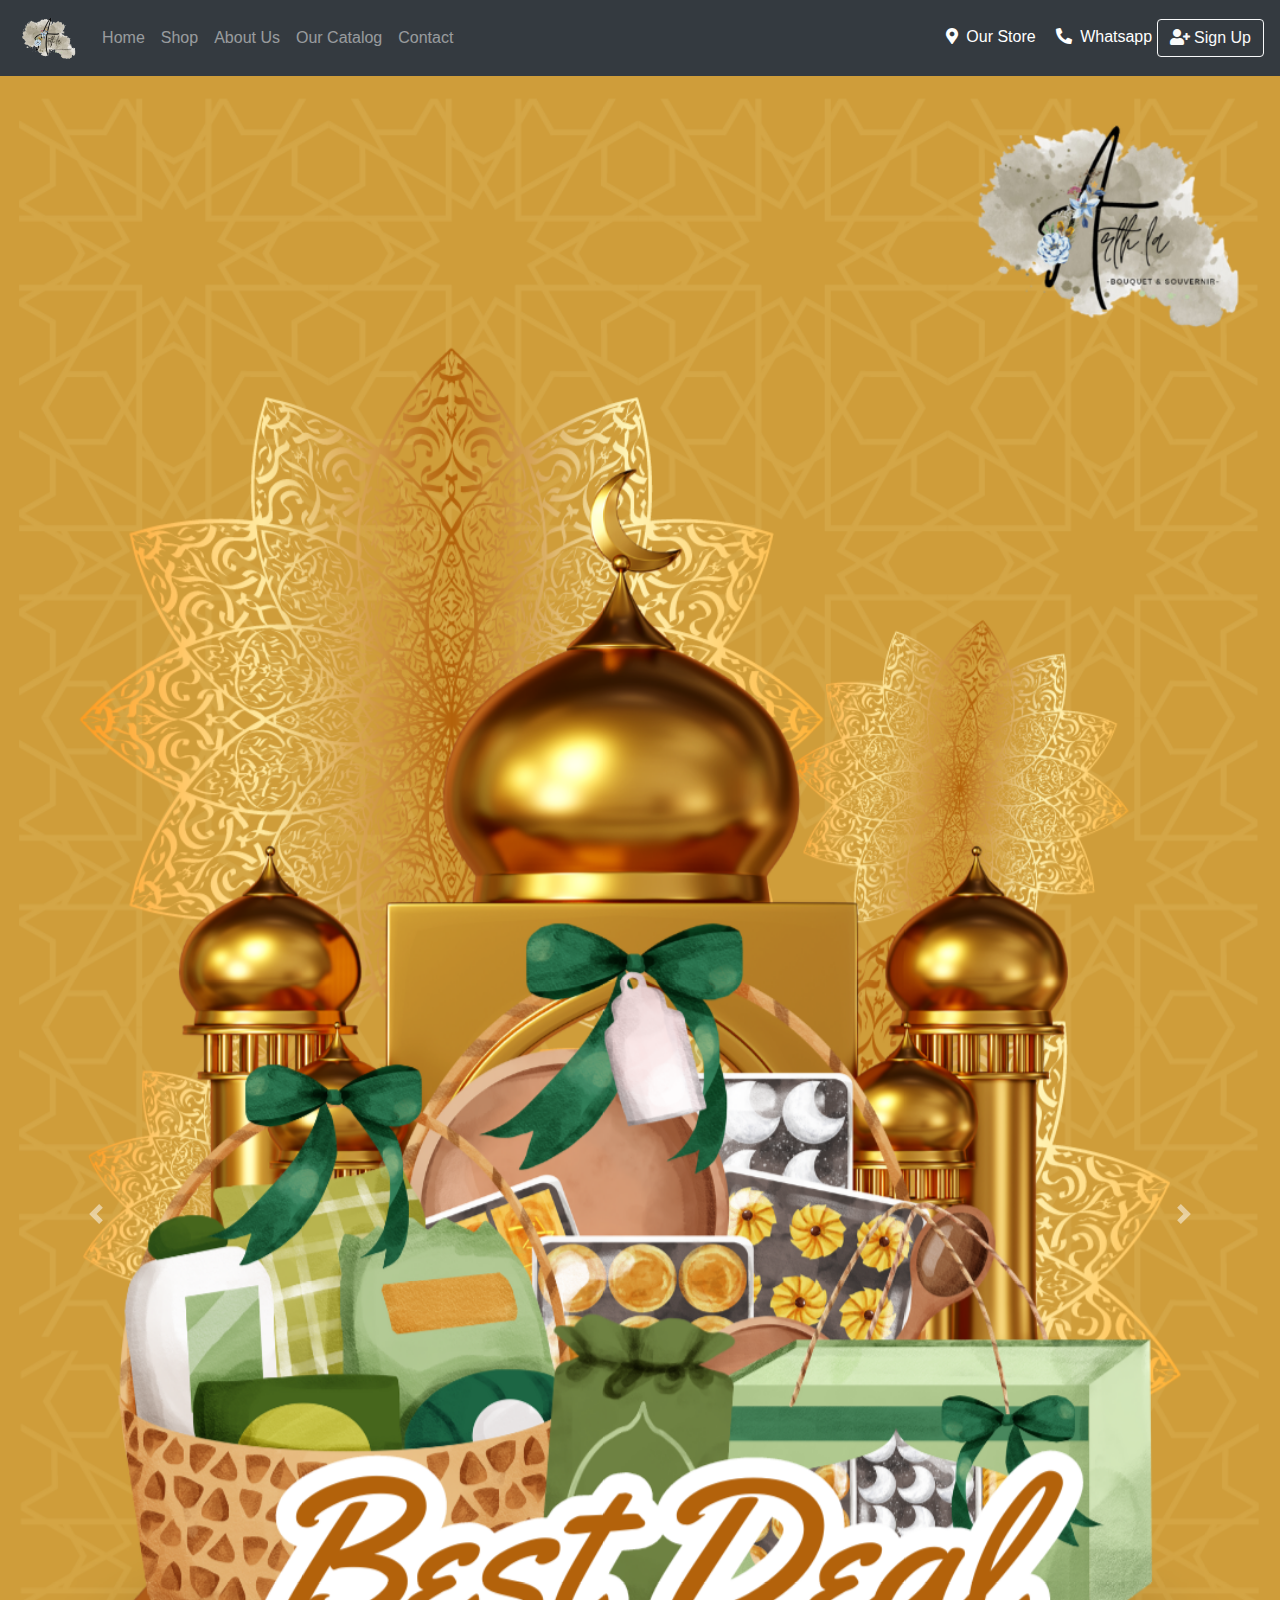
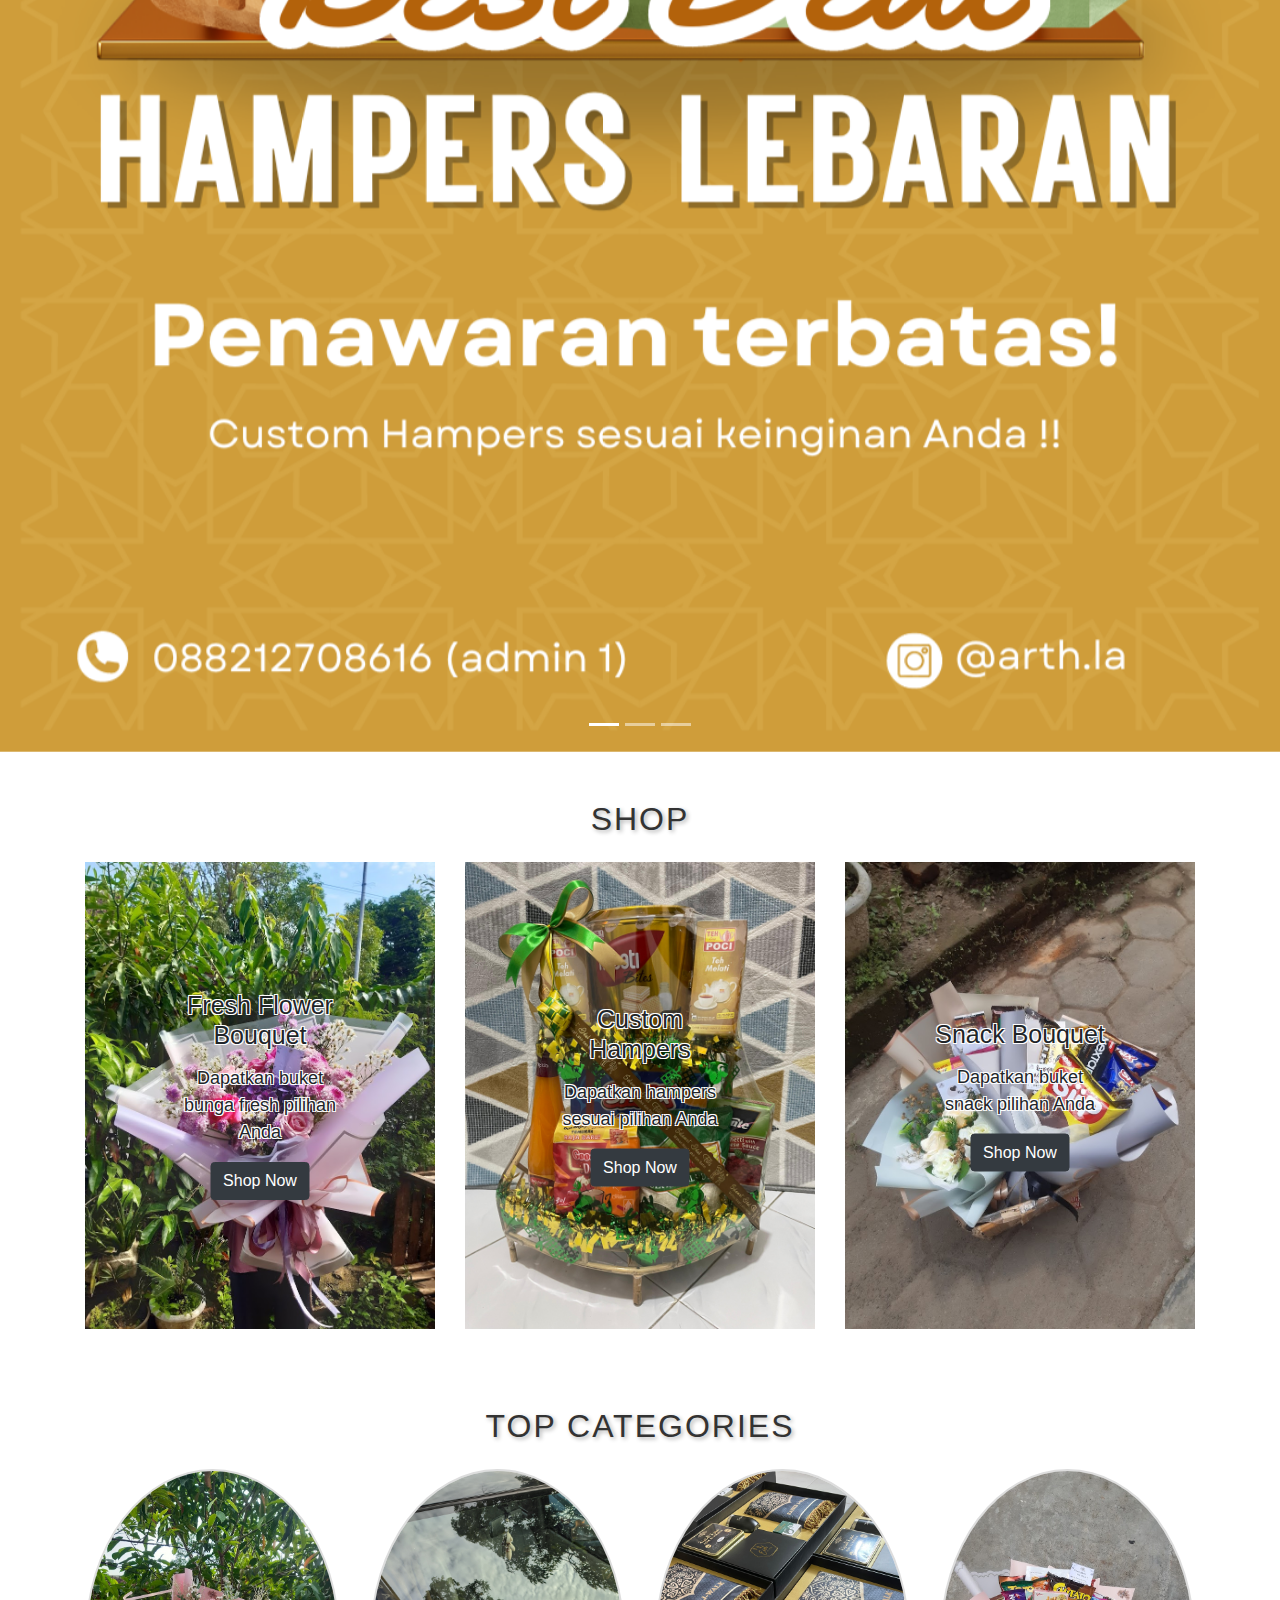
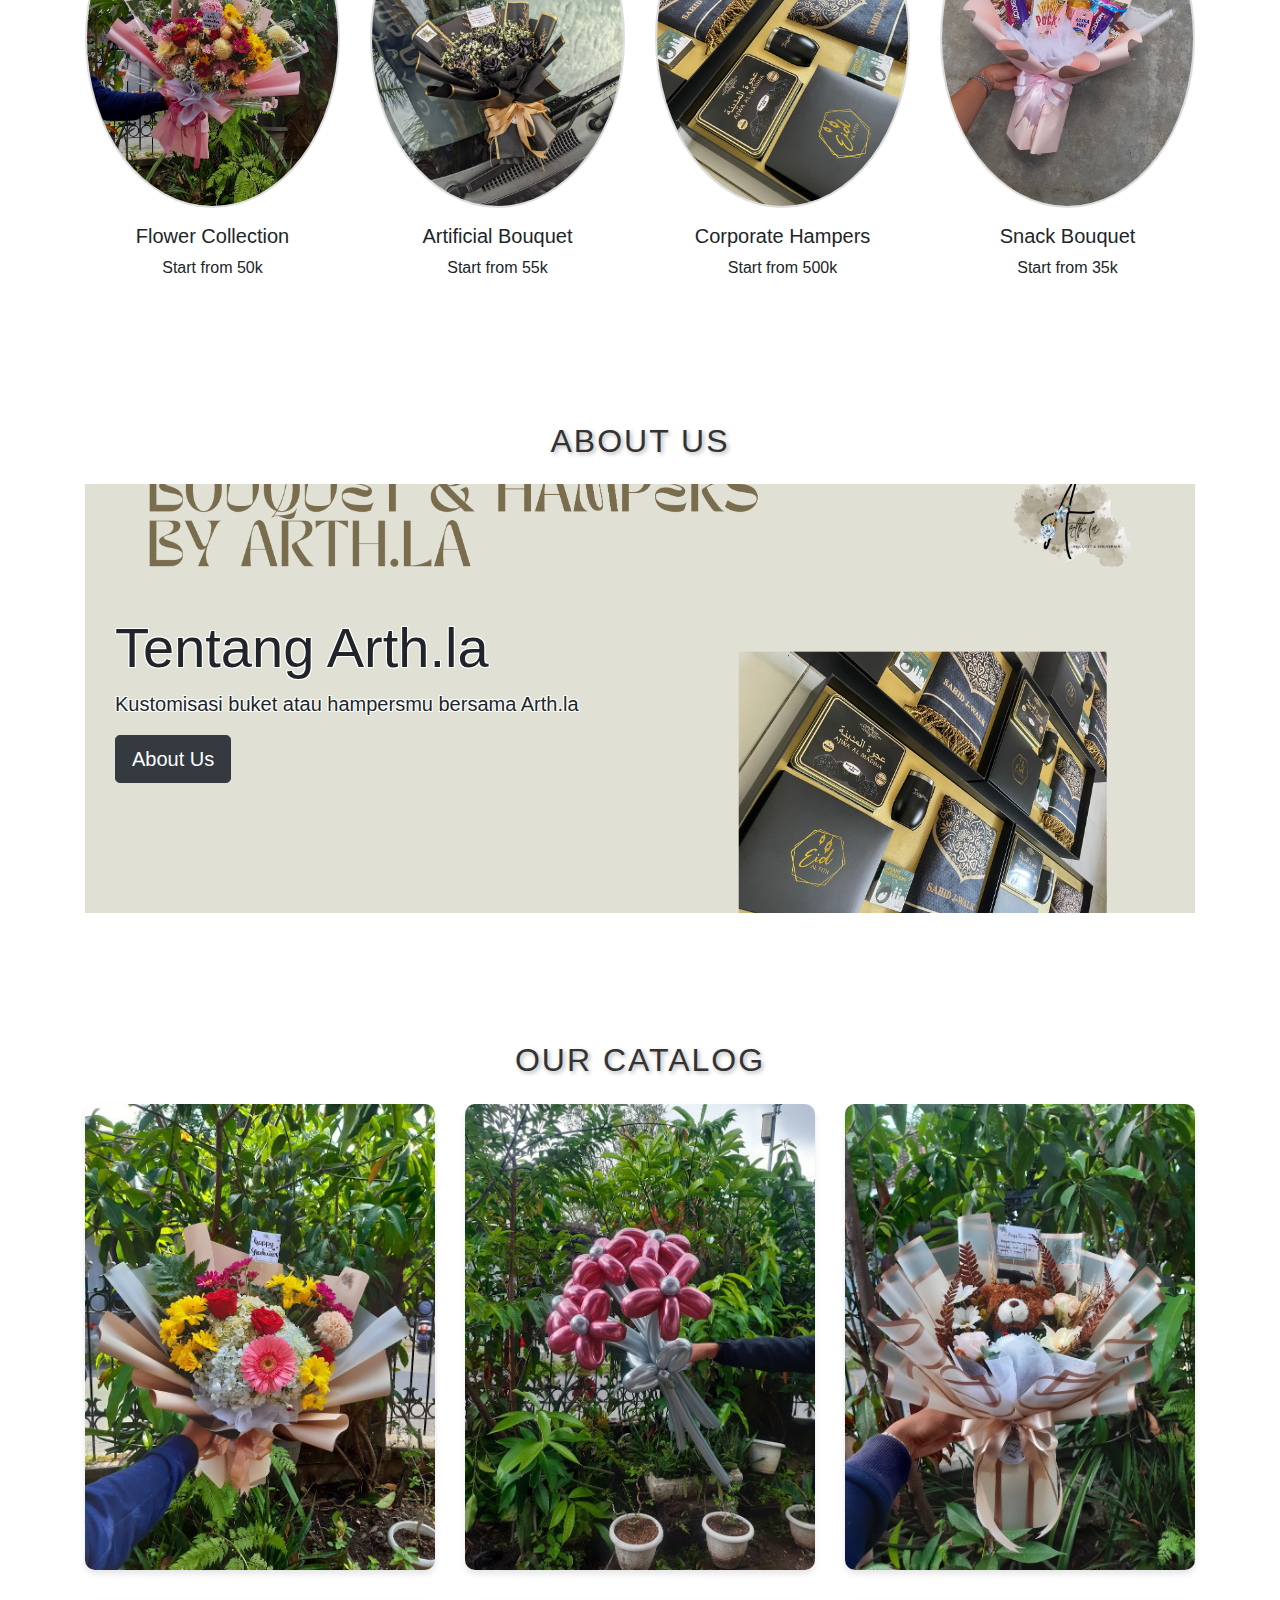
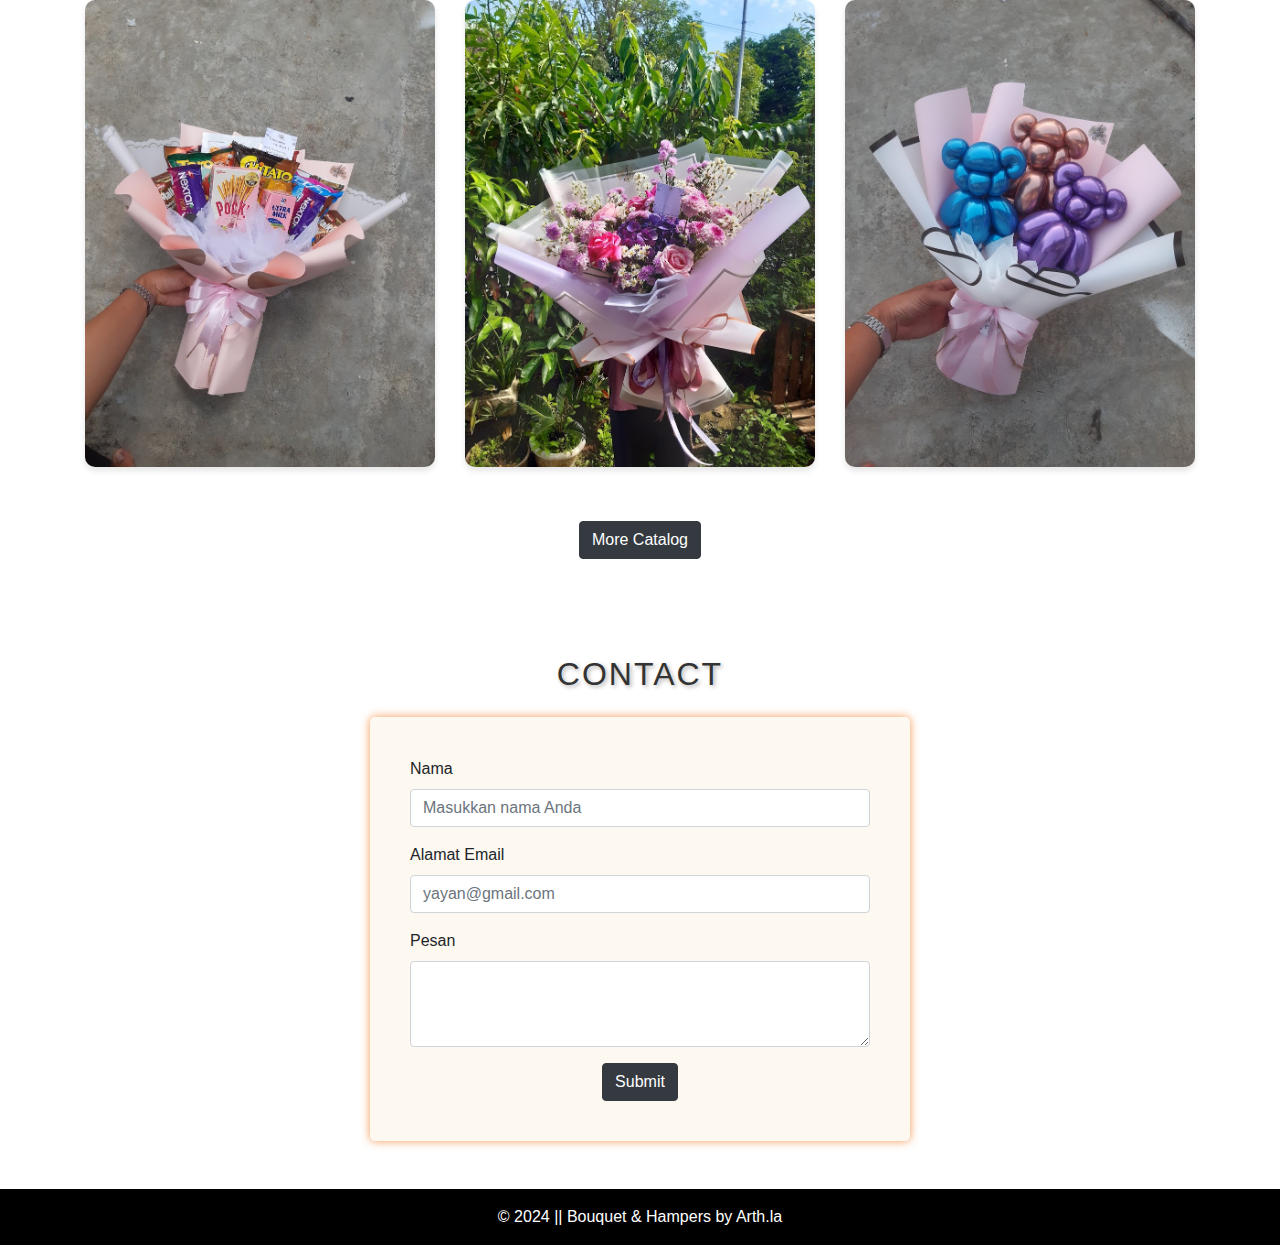
<file: index.html>
<!DOCTYPE html>
<html lang="en">
<head>
    <meta charset="UTF-8">
    <meta name="viewport" content="width=device-width, initial-scale=1.0">
    <title>Bouquet & Hampers by Arth.la</title>
    <link href="https://maxcdn.bootstrapcdn.com/bootstrap/4.5.2/css/bootstrap.min.css" rel="stylesheet">
    <link rel="stylesheet" href="https://cdnjs.cloudflare.com/ajax/libs/font-awesome/5.15.4/css/all.min.css">
    <link rel="stylesheet" href="style.css" />

</head>

<body>

    <nav class="navbar navbar-expand-lg navbar-dark bg-dark sticky-top">
        <a class="navbar-brand" href="#"><img src="./assets/images/logo.png" alt="Logo Perusahaan" style="height: 50px;"></a>
        <button class="navbar-toggler" type="button" data-toggle="collapse" data-target="#navbarSupportedContent" aria-controls="navbarSupportedContent" aria-expanded="false" aria-label="Toggle navigation">
            <span class="navbar-toggler-icon"></span>
        </button>
    
        <div class="collapse navbar-collapse" id="navbarSupportedContent">
            <ul class="navbar-nav mr-auto">
                <li class="nav-item">
                    <a class="nav-link" href="#carouselExampleIndicators">Home</a>
                </li>
                <li class="nav-item">
                    <a class="nav-link" href="shop.html">Shop</a>
                </li>
                <li class="nav-item">
                    <a class="nav-link" href="#about">About Us</a>
                </li>
                <li class="nav-item">
                    <a class="nav-link" href="#catalogs">Our Catalog</a>
                </li>
                <li class="nav-item">
                    <a class="nav-link" href="#kontak">Contact</a>
                </li>
            </ul>
            <div class="my-2 my-lg-0">
                <a class="location mr-3" href="https://maps.app.goo.gl/bS7a5uZuWGUuRnmD8"><i class="fas fa-map-marker-alt mr-2"></i>Our Store</a>
                <a class="phone-number" href="https://wa.me/6288212708616"><i class="fas fa-phone-alt mr-2"></i>Whatsapp</a>
                <a class="btn btn-outline-light my-2 my-sm-0" href="signup.html">
                    <i class="fas fa-user-plus"></i> Sign Up
                </a>
            </div>
        </div>
    </nav>
    

    <div id="carouselExampleIndicators" class="carousel slide" data-ride="carousel">
        <ol class="carousel-indicators">
            <li data-target="#carouselExampleIndicators" data-slide-to="0" class="active"></li>
            <li data-target="#carouselExampleIndicators" data-slide-to="1"></li>
            <li data-target="#carouselExampleIndicators" data-slide-to="2"></li>
        </ol>
        <div class="carousel-inner">
            <div class="carousel-item active">
                <img class="d-block w-100" src="./assets/images/caro1.png" alt="First slide">
            </div>
            <div class="carousel-item">
                <img class="d-block w-100" src="./assets/images/caro2.png" alt="Second slide">
            </div>
            <div class="carousel-item">
                <img class="d-block w-100" src="./assets/images/caro3.jpg" alt="Third slide">
            </div>
        </div>
        <a class="carousel-control-prev" href="#carouselExampleIndicators" role="button" data-slide="prev">
            <span class="carousel-control-prev-icon" aria-hidden="true"></span>
            <span class="sr-only">Previous</span>
        </a>
        <a class="carousel-control-next" href="#carouselExampleIndicators" role="button" data-slide="next">
            <span class="carousel-control-next-icon" aria-hidden="true"></span>
            <span class="sr-only">Next</span>
        </a>
    </div>

    <div id="shop" class="container py-5">
        <h2 class="mb-4 text-center text-uppercase" style="color: #333; font-family: 'Roboto', sans-serif; text-transform: uppercase; letter-spacing: 2px; text-shadow: 2px 2px 4px rgba(0, 0, 0, 0.3);">Shop</h2>
        <div class="row">
            <div class="col-md-4">
                <div class="shop-item">
                    <img src="./assets/images/fresh2.jpg" class="img-fluid" alt="Shop 1">
                    <div class="shop-overlay">
                        <h5>Fresh Flower Bouquet</h5>
                        <p>Dapatkan buket bunga fresh pilihan Anda</p>
                        <a href="https://wa.me/6288212708616" class="btn btn-dark">Shop Now</a>
                    </div>
                </div>
            </div>
            <div class="col-md-4">
                <div class="shop-item">
                    <img src="./assets/images/hampers.jpg" class="img-fluid" alt="Shop 2">
                    <div class="shop-overlay">
                        <h5>Custom Hampers</h5>
                        <p>Dapatkan hampers sesuai pilihan Anda</p>
                        <a href="https://wa.me/6288212708616" class="btn btn-dark">Shop Now</a>
                    </div>
                </div>
            </div>
            <div class="col-md-4">
                <div class="shop-item">
                    <img src="./assets/images/snack2.jpg" class="img-fluid" alt="Shop 3">
                    <div class="shop-overlay">
                        <h5>Snack Bouquet</h5>
                        <p>Dapatkan buket snack pilihan Anda</p>
                        <a href="https://wa.me/6288212708616" class="btn btn-dark">Shop Now</a>
                    </div>
                </div>
            </div>
        </div>
        <h2 class="mb-4 mt-5 text-center" style="color: #333; font-family: 'Roboto', sans-serif; text-transform: uppercase; letter-spacing: 2px; text-shadow: 2px 2px 4px rgba(0, 0, 0, 0.3);">Top Categories</h2>
        <div class="row">
            <div class="col-md-3">
                <div class="category-item text-center">
                    <img src="./assets/images/bunga.jpg" class="img-fluid" alt="Category 1">
                    <h5 class="mt-3">Flower Collection</h5>
                    <p>Start from 50k</p>
                </div>
            </div>
            <div class="col-md-3">
                <div class="category-item text-center">
                    <img src="./assets/images/artificial.jpg" class="img-fluid" alt="Category 2">
                    <h5 class="mt-3">Artificial Bouquet</h5>
                    <p>Start from 55k</p>
                </div>
            </div>
            <div class="col-md-3">
                <div class="category-item text-center">
                    <img src="./assets/images/executive.jpg" class="img-fluid" alt="Category 3">
                    <h5 class="mt-3">Corporate Hampers</h5>
                    <p>Start from 500k</p>
                </div>
            </div>
            <div class="col-md-3">
                <div class="category-item text-center">
                    <img src="./assets/images/snack.jpg" class="img-fluid" alt="Category 4">
                    <h5 class="mt-3">Snack Bouquet</h5>
                    <p>Start from 35k</p>
                </div>
            </div>
        </div>
    </div>

    <div id="about" class="container py-5">
        <h2 class="mb-4 text-center" style="color: #333; font-family: 'Roboto', sans-serif; text-transform: uppercase; letter-spacing: 2px; text-shadow: 2px 2px 4px rgba(0, 0, 0, 0.3);">About Us</h2>
        <div class="jumbotron jumbotron-fluid bg-image">
            <div class="about-container">
              <h5 class="display-4 text-shadow">Tentang Arth.la</h5>
              <p class="lead text-shadow">Kustomisasi buket atau hampersmu bersama Arth.la</p>
              <a href="https://www.instagram.com/arth.la?igsh=NTJpcnkzYndpNzJr" class="btn btn-dark btn-lg">About Us</a>
            </div>
        </div>
    </div>

    <div id="catalogs" class="container py-5">
        <h2 class="mb-4 text-center" style="color: #333; font-family: 'Roboto', sans-serif; text-transform: uppercase; letter-spacing: 2px; text-shadow: 2px 2px 4px rgba(0, 0, 0, 0.3);">Our Catalog</h2>
        <div class="row">
            <div class="col-md-4">
                <div class="catalog-item">
                    <img src="./assets/images/bunga1.jpg" class="img-fluid" alt="Catalog 1">
                    <div class="catalog-overlay">
                        <h5>Fresh Flower Bouquet</h5>
                        <p>Harga : 150k</p>
                        <button class="btn btn-primary add-to-cart" onclick="addToCart()"><i class="fas fa-shopping-cart"></i></button>
                        <button class="btn btn-outline-danger like"><i class="fas fa-heart"></i> Suka</button>
                    </div>
                </div>
            </div>
            <div class="col-md-4">
                <div class="catalog-item">
                    <img src="./assets/images/balon.jpg" class="img-fluid" alt="Catalog 2">
                    <div class="catalog-overlay">
                        <h5>Ballon Bouquet</h5>
                        <p>Harga : 50k</p>
                        <button class="btn btn-primary add-to-cart"><i class="fas fa-shopping-cart"></i></button>
                        <button class="btn btn-outline-danger like"><i class="fas fa-heart"></i> Suka</button>
                    </div>
                </div>
            </div>
            <div class="col-md-4">
                <div class="catalog-item">
                    <img src="./assets/images/boneka.jpg" class="img-fluid" alt="Catalog 3">
                    <div class="catalog-overlay">
                        <h5>Graduation Bouquet</h5>
                        <p>Harga 100k</p>
                        <button class="btn btn-primary add-to-cart"><i class="fas fa-shopping-cart"></i></button>
                        <button class="btn btn-outline-danger like"><i class="fas fa-heart"></i> Suka</button>
                    </div>
                </div>
            </div>
        </div>
        <div class="row">
            <div class="col-md-4">
                <div class="catalog-item">
                    <img src="./assets/images/snack.jpg" class="img-fluid" alt="Catalog 5">
                    <div class="catalog-overlay">
                        <h5>Snack Bouquet</h5>
                        <p>Harga : 75k</p>
                        <button class="btn btn-primary add-to-cart"><i class="fas fa-shopping-cart"></i></button>
                        <button class="btn btn-outline-danger like"><i class="fas fa-heart"></i> Suka</button>
                    </div>
                </div>
            </div>
            <div class="col-md-4">
                <div class="catalog-item">
                    <img src="./assets/images/fresh2.jpg" class="img-fluid" alt="Catalog 6">
                    <div class="catalog-overlay">
                        <h5>Fresh Flower Bouquets</h5>
                        <p>Harga : 200k</p>
                        <button class="btn btn-primary add-to-cart"><i class="fas fa-shopping-cart"></i></button>
                        <button class="btn btn-outline-danger like"><i class="fas fa-heart"></i> Suka</button>
                    </div>
                </div>
            </div>
            <div class="col-md-4">
                <div class="catalog-item">
                    <img src="./assets/images/balon2.jpg" class="img-fluid" alt="Catalog 7">
                    <div class="catalog-overlay">
                        <h5>Ballon Bouquet</h5>
                        <p>Harga : 50k</p>
                        <button class="btn btn-primary add-to-cart"><i class="fas fa-shopping-cart"></i></button>
                        <button class="btn btn-outline-danger like"><i class="fas fa-heart"></i> Suka</button>
                    </div>
                </div>
            </div>
        </div>
        <div class="text-center mt-4">
            <a href="shop.html" class="btn btn-dark">More Catalog</a>
        </div>
    </div>
      
    <div id="kontak" class="container py-5">
        <h2 class="mb-4 text-center" style="color: #333; font-family: 'Roboto', sans-serif; text-transform: uppercase; letter-spacing: 2px; text-shadow: 2px 2px 4px rgba(0, 0, 0, 0.3);">Contact</h2>
        <div class="row justify-content-center">
            <div class="col-md-6">
                <div class="contact-form">
                    <form id="contactForm">
                        <div class="mb-3">
                            <label for="name" class="form-label">Nama</label>
                            <input type="text" class="form-control" id="name" placeholder="Masukkan nama Anda">
                        </div>
                        <div class="mb-3">
                            <label for="email" class="form-label">Alamat Email</label>
                            <input type="email" class="form-control" id="email" placeholder="yayan@gmail.com">
                        </div>
                        <div class="mb-3">
                            <label for="message" class="form-label">Pesan</label>
                            <textarea class="form-control" id="message" rows="3"></textarea>
                        </div>
                        <div class="text-center">
                            <button type="submit" class="btn btn-dark">Submit</button>
                        </div>
                    </form>
                </div>
            </div>
        </div>
    </div>

    <footer class="text-center py-3">
        <div class="container">
            <span>&copy; 2024 || Bouquet & Hampers by Arth.la</span>
        </div>
    </footer>

    <script>
        function addToCart() {
            window.location.href = "checkout.html";
        }
    </script>
    <script>
        document.getElementById('contactForm').addEventListener('submit', function (event) {
            event.preventDefault();
            var name = document.getElementById('name').value;
            var email = document.getElementById('email').value;
            var message = document.getElementById('message').value;

            alert('Name: ' + name + '\nEmail: ' + email + '\nMessage: ' + message);

            document.getElementById('name').value = '';
            document.getElementById('email').value = '';
            document.getElementById('message').value = '';
        });
    </script>
    <script>
        document.querySelectorAll('a[href^="#"]').forEach(anchor => {
            anchor.addEventListener('click', function (e) {
                e.preventDefault();

                document.querySelector(this.getAttribute('href')).scrollIntoView({
                    behavior: 'smooth'
                });
            });
        });
    </script>
    <script src="https://code.jquery.com/jquery-3.5.1.slim.min.js"></script>
    <script src="https://cdn.jsdelivr.net/npm/@popperjs/core@2.5.3/dist/umd/popper.min.js"></script>
    <script src="https://stackpath.bootstrapcdn.com/bootstrap/4.5.2/js/bootstrap.min.js"></script>

</body>
</html>
</file>
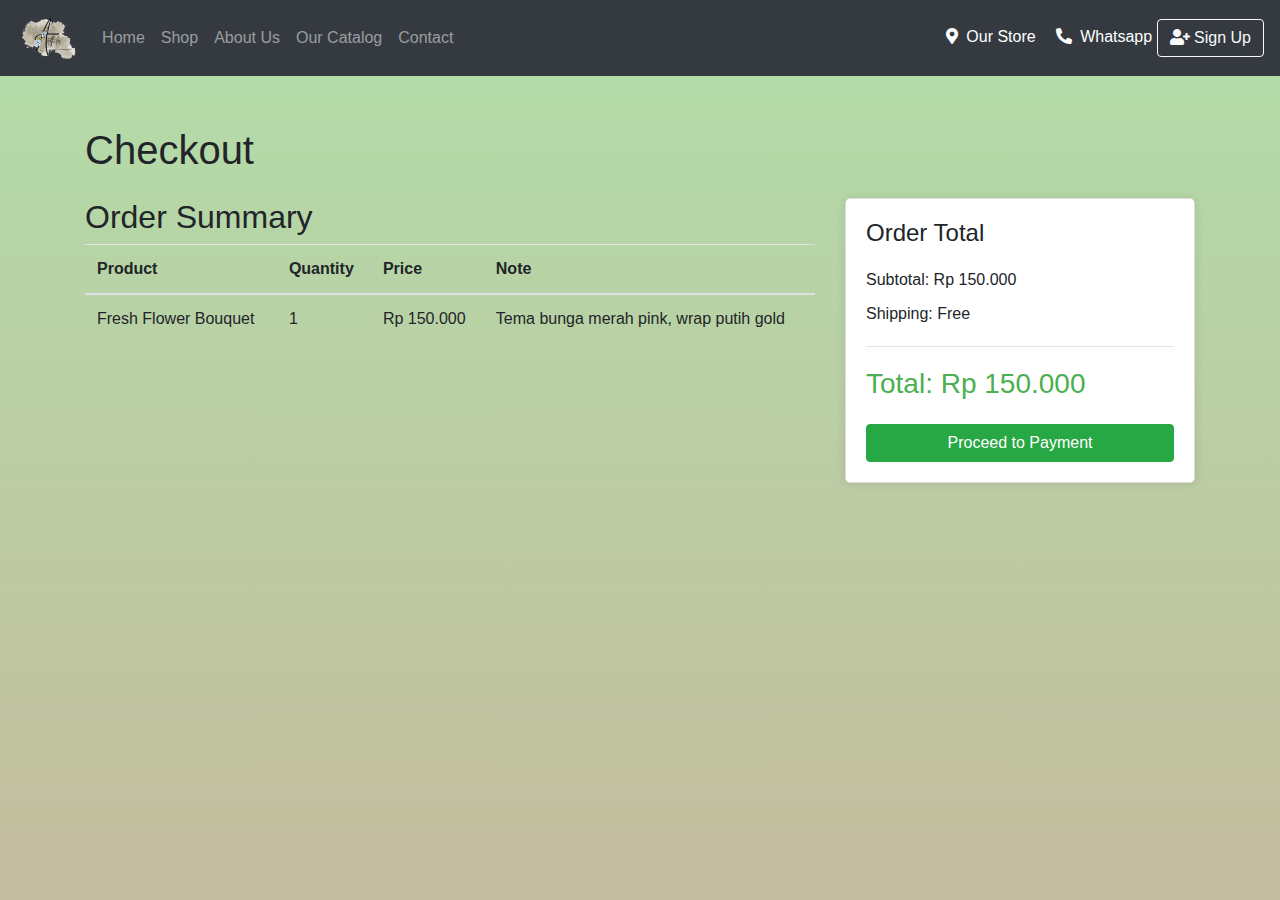
<file: checkout.html>
<!DOCTYPE html>
<html lang="en">
<head>
    <meta charset="UTF-8">
    <meta name="viewport" content="width=device-width, initial-scale=1.0">
    <title>Checkout - Arth.la</title>
    
    <link href="https://maxcdn.bootstrapcdn.com/bootstrap/4.5.2/css/bootstrap.min.css" rel="stylesheet">
    
    <link rel="stylesheet" href="https://cdnjs.cloudflare.com/ajax/libs/font-awesome/5.15.4/css/all.min.css">
    <style>
        body {
        background: linear-gradient(to bottom, #b2dea9, #c4bc9e);
        font-family: Arial, sans-serif;
        background-attachment: fixed; 
        background-repeat: no-repeat; 
        }

        .location {
        color: white;
        }

        .phone-number {
        color: white;
        }

        .container {
            margin-top: 50px;
        }

        .order-total {
            background-color: #fff;
            padding: 20px;
            border: 1px solid #ddd;
            border-radius: 5px;
            box-shadow: 0 0 10px rgba(0, 0, 0, 0.1);
        }

        .order-total h2 {
            font-size: 24px;
            margin-bottom: 20px;
        }

        .order-total p {
            margin-bottom: 10px;
        }

        .order-total hr {
            margin: 20px 0;
        }

        .order-total h3 {
            color: #4caf50;
        }

        #proceedBtn {
            width: 100%;
        }
    </style>
</head>
<body>

    <nav class="navbar navbar-expand-lg navbar-dark bg-dark">
        <a class="navbar-brand" href="#"><img src="./assets/images/logo.png" alt="Logo Perusahaan" style="height: 50px;"></a>
        <button class="navbar-toggler" type="button" data-toggle="collapse" data-target="#navbarSupportedContent" aria-controls="navbarSupportedContent" aria-expanded="false" aria-label="Toggle navigation">
            <span class="navbar-toggler-icon"></span>
        </button>

        <div class="collapse navbar-collapse" id="navbarSupportedContent">
            <ul class="navbar-nav mr-auto">
                <li class="nav-item">
                    <a class="nav-link" href="index.html">Home</a>
                </li>
                <li class="nav-item">
                    <a class="nav-link" href="shop.html">Shop</a>
                </li>
                <li class="nav-item">
                    <a class="nav-link" href="#about">About Us</a>
                </li>
                <li class="nav-item">
                    <a class="nav-link" href="#catalogs">Our Catalog</a>
                </li>
                <li class="nav-item">
                    <a class="nav-link" href="#kontak">Contact</a>
                </li>
            </ul>
            <div class="my-2 my-lg-0">
                <a class="location mr-3" href="https://maps.app.goo.gl/bS7a5uZuWGUuRnmD8"><i class="fas fa-map-marker-alt mr-2"></i>Our Store</a>
                <a class="phone-number" href="https://wa.me/6288212708616"><i class="fas fa-phone-alt mr-2"></i>Whatsapp</a>
                <a class="btn btn-outline-light my-2 my-sm-0" href="signup.html">
                    <i class="fas fa-user-plus"></i> Sign Up
                </a>
            </div>
        </div>
    </nav>

    <div class="container">
        <h1 class="mt-5 mb-4">Checkout</h1>
        <div class="row">
            <div class="col-md-8">
                <h2>Order Summary</h2>
                <table class="table">
                    <thead>
                        <tr>
                            <th>Product</th>
                            <th>Quantity</th>
                            <th>Price</th>
                            <th>Note</th>
                        </tr>
                    </thead>
                    <tbody>
                        
                        <tr>
                            <td>Fresh Flower Bouquet</td>
                            <td>1</td>
                            <td>Rp 150.000</td>
                            <td>Tema bunga merah pink, wrap putih gold</td>
                        </tr>
                    </tbody>
                </table>
            </div>
            <div class="col-md-4">
                <div class="order-total">
                    <h2>Order Total</h2>
                    <p>Subtotal: Rp 150.000</p>
                    <p>Shipping: Free</p>
                    <hr>
                    <h3>Total: Rp 150.000</h3>
                    <button id="proceedBtn" class="btn btn-success mt-3">Proceed to Payment</button>
                </div>
            </div>
        </div>
    </div>
    
    <script src="https://code.jquery.com/jquery-3.5.1.slim.min.js"></script>
    
    <script src="https://stackpath.bootstrapcdn.com/bootstrap/4.5.2/js/bootstrap.min.js"></script>
    <script>
        $(document).ready(function() {
            
            $('#proceedBtn').click(function() {
                alert('Redirecting to payment page...');
                
            });
        });
    </script>
</body>
</html>
</file>
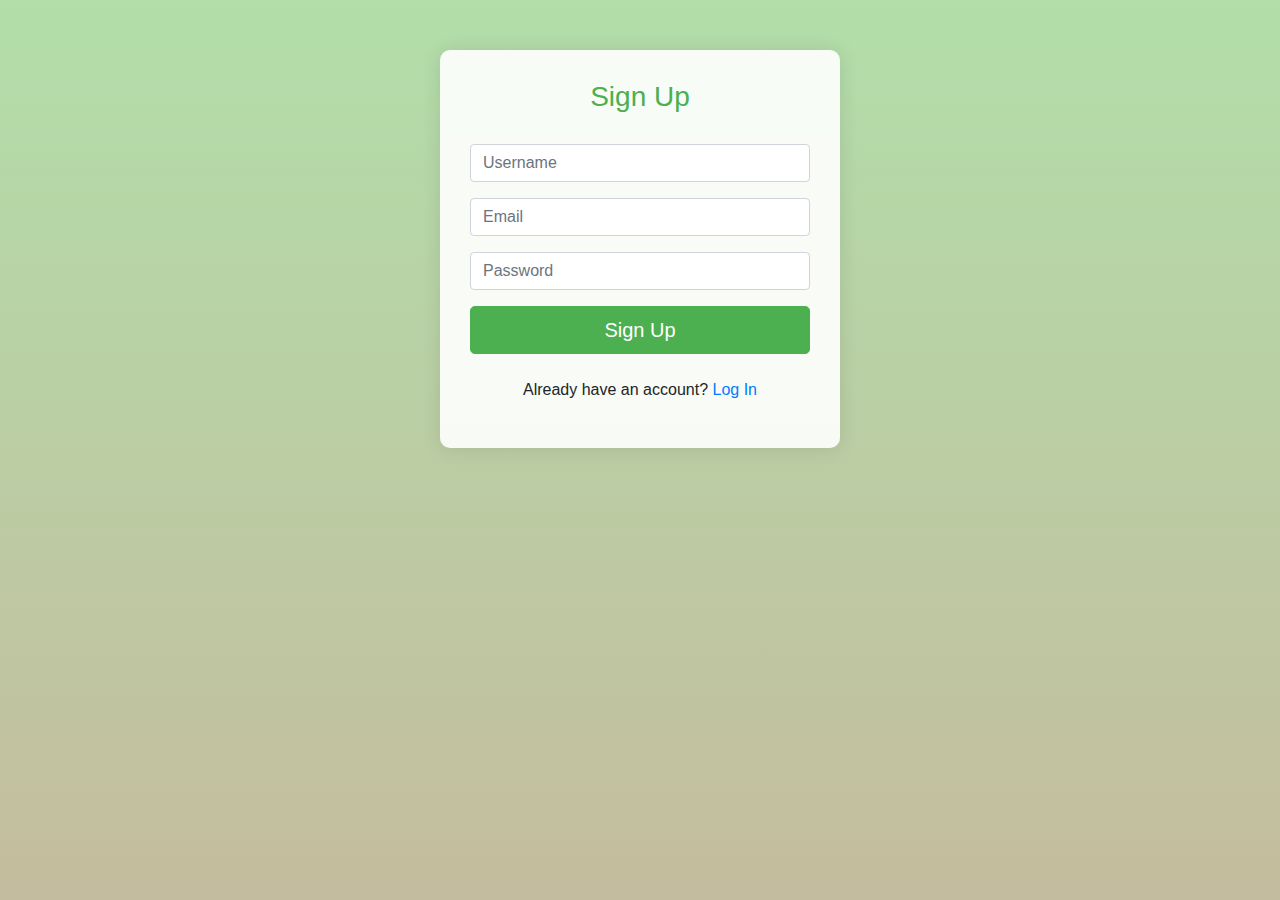
<file: signup.html>
<!DOCTYPE html>
<html lang="en">
<head>
  <meta charset="UTF-8">
  <meta name="viewport" content="width=device-width, initial-scale=1.0">
  <title>Sign Up - Arth.la</title>
  <link href="https://maxcdn.bootstrapcdn.com/bootstrap/4.5.2/css/bootstrap.min.css" rel="stylesheet">
  <link rel="stylesheet" href="https://cdnjs.cloudflare.com/ajax/libs/font-awesome/5.15.4/css/all.min.css">
  <style>
    body {
      background: linear-gradient(to bottom, #b2dea9, #c4bc9e);
      font-family: Arial, sans-serif;
      background-attachment: fixed; 
      background-repeat: no-repeat; 
    }
    .signup-container {
      margin-top: 50px;
      max-width: 400px;
      margin-left: auto;
      margin-right: auto;
      background-color: rgba(255, 255, 255, 0.9);
      padding: 30px;
      border-radius: 10px;
      box-shadow: 0px 0px 20px rgba(0, 0, 0, 0.1);
    }
    .signup-form {
      margin-bottom: 20px;
    }
    .signup-btn {
      width: 100%;
      background-color: #4caf50;
      border-color: #4caf50;
    }
    .signup-btn:hover {
      background-color: #388e3c;
      border-color: #388e3c;
    }
    .signup-btn:focus {
      box-shadow: 0 0 0 0.2rem rgba(76, 175, 80, 0.5);
    }
    .signup-title {
      text-align: center;
      color: #4caf50;
      font-size: 28px;
      margin-bottom: 30px;
    }
  </style>

</head>

<body>
  
  <div class="container">
    <div class="row">
      <div class="col-md-8 offset-md-2">
        <div class="signup-container">
          <h2 class="signup-title">Sign Up</h2>
          <form class="signup-form">
            <div class="form-group">
              <input type="text" class="form-control" id="username" placeholder="Username" required>
            </div>
            <div class="form-group">
              <input type="email" class="form-control" id="email" placeholder="Email" required>
            </div>
            <div class="form-group">
              <input type="password" class="form-control" id="password" placeholder="Password" required>
            </div>
            <button type="submit" class="btn btn-primary btn-lg signup-btn">Sign Up</button>
          </form>
          <div class="text-center mt-4">
            <p>Already have an account? <a href="index.html">Log In</a></p>
          </div>
        </div>
      </div>
    </div>
  </div>

  <script src="https://code.jquery.com/jquery-3.5.1.slim.min.js"></script>
  <script src="https://cdn.jsdelivr.net/npm/@popperjs/core@2.5.3/dist/umd/popper.min.js"></script>
  <script src="https://stackpath.bootstrapcdn.com/bootstrap/4.5.2/js/bootstrap.min.js"></script>
  <script>
    $(document).ready(function() {
      $('.signup-form').submit(function(event) {
        event.preventDefault();
        
        alert('Sign up button clicked!');
      });
    });
  </script>
</body>
</html>
</file>
<file: style.css>
body {
    background: linear-gradient(to bottom, #b2dea9, #c4bc9e);
    background-attachment: fixed; 
    background-repeat: no-repeat; 
  }
  
  .location {
    color: white;
  }

  .phone-number {
    color: white;
  }

  .shop-item {
     position: relative;
     overflow: hidden;
     margin-bottom: 30px;
  }

  .shop-item img {
     transition: transform 0.3s ease;
  }

  .shop-item:hover img {
     transform: scale(1.1);
  }

  .shop-overlay {
     position: absolute;
     top: 50%;
     left: 50%;
     transform: translate(-50%, -50%);
     text-align: center;
  }

  .shop-overlay h5 {
     font-size: 25px;
     margin-bottom: 15px;
     text-shadow:
     -1px -1px 0 white,  
     1px -1px 0 white,
     -1px 1px 0 white,
     1px 1px 0 white;
  }

  .shop-overlay p {
     font-size: 18px;
     text-shadow:
     -1px -1px 0 white,  
     1px -1px 0 white,
     -1px 1px 0 white,
     1px 1px 0 white;
  }

  .category-item {
     position: relative;
     overflow: hidden;
     margin-bottom: 30px;
  }

  .category-item img {
     transition: transform 0.3s ease;
  }

  .category-item:hover img {
     transform: scale(1.1);
     animation: shake 0.5s;
  }

  @keyframes shake {
    0% { transform: translate(1px, 1px) rotate(0deg); }
    10% { transform: translate(-1px, -2px) rotate(-1deg); }
    20% { transform: translate(-3px, 0px) rotate(1deg); }
    30% { transform: translate(3px, 2px) rotate(0deg); }
    40% { transform: translate(1px, -1px) rotate(1deg); }
    50% { transform: translate(-1px, 2px) rotate(-1deg); }
    60% { transform: translate(-3px, 1px) rotate(0deg); }
    70% { transform: translate(3px, 1px) rotate(-1deg); }
    80% { transform: translate(-1px, -1px) rotate(1deg); }
    90% { transform: translate(1px, 2px) rotate(0deg); }
    100% { transform: translate(1px, -2px) rotate(-1deg); }
  }

  .category-item img {
     transition: transform 0.3s ease;
     border-radius: 50%; 
     border: 2px solid #ddd; 
  }

  .category-item:hover img {
     transform: scale(1.1);
  }

  .jumbotron-fluid {
    background-image: url('assets/images/about.png');
    background-size: contain; 
    background-position: center;
    padding: 100px 0;
  }

  .bg-image {
    background-image: url('assets/images/about.png');
    background-size: cover;
    background-position: center;
  }
  
  .about-container {
    padding: 30px;
    position: relative; 
  }

  .about-container h5, .about-container p {
    text-shadow:
    -1px -1px 0 white,  
    1px -1px 0 white,
    -1px 1px 0 white,
    1px 1px 0 white; 
}

  .catalog-item {
    position: relative;
    overflow: hidden;
    margin-bottom: 30px;
    border-radius: 10px;
    box-shadow: 0 4px 6px rgba(0, 0, 0, 0.1);
    transition: transform 0.3s ease;
  }

  .catalog-item:hover {
    transform: translateY(-5px);
  }

  .catalog-item img {
    transition: transform 0.3s ease;
  }

  .catalog-item:hover img {
    transform: scale(1.1);
  }

  .catalog-overlay {
    position: absolute;
    top: 0;
    left: 0;
    right: 0;
    bottom: 0;
    display: flex;
    flex-direction: column;
    justify-content: space-between;
    padding: 20px;
    background-color: rgba(0, 0, 0, 0.7);
    color: #fff;
    opacity: 0;
    transition: opacity 0.3s ease;
  }

  .catalog-overlay h5 {
    text-align:center;
  }

  .catalog-overlay p {
    text-align:center;
  }

  .catalog-item:hover .catalog-overlay {
    opacity: 1;
  }

  .catalog-overlay h5, .catalog-overlay p {
    margin: 0;
  }

  .catalog-overlay .actions {
    display: flex;
    justify-content: space-between;
    align-items: center;
  }

  .catalog-overlay .like {
    background: transparent;
    border: none;
    cursor: pointer;
    transition: color 0.3s ease;
  }

  .catalog-overlay .add-to-cart {
    background: transparent;
    border: none;
    cursor: pointer;
    transition: color 0.3s ease;
  }

  .contact-form {
    background-color: #FDF8F0;
    padding: 40px;
    border-radius: 5px;
    box-shadow: 0 0 10px rgb(243, 152, 82);
  }

  footer {
    background-color: black;
    color: white;
    padding: 20px 0;
  }
</file>
